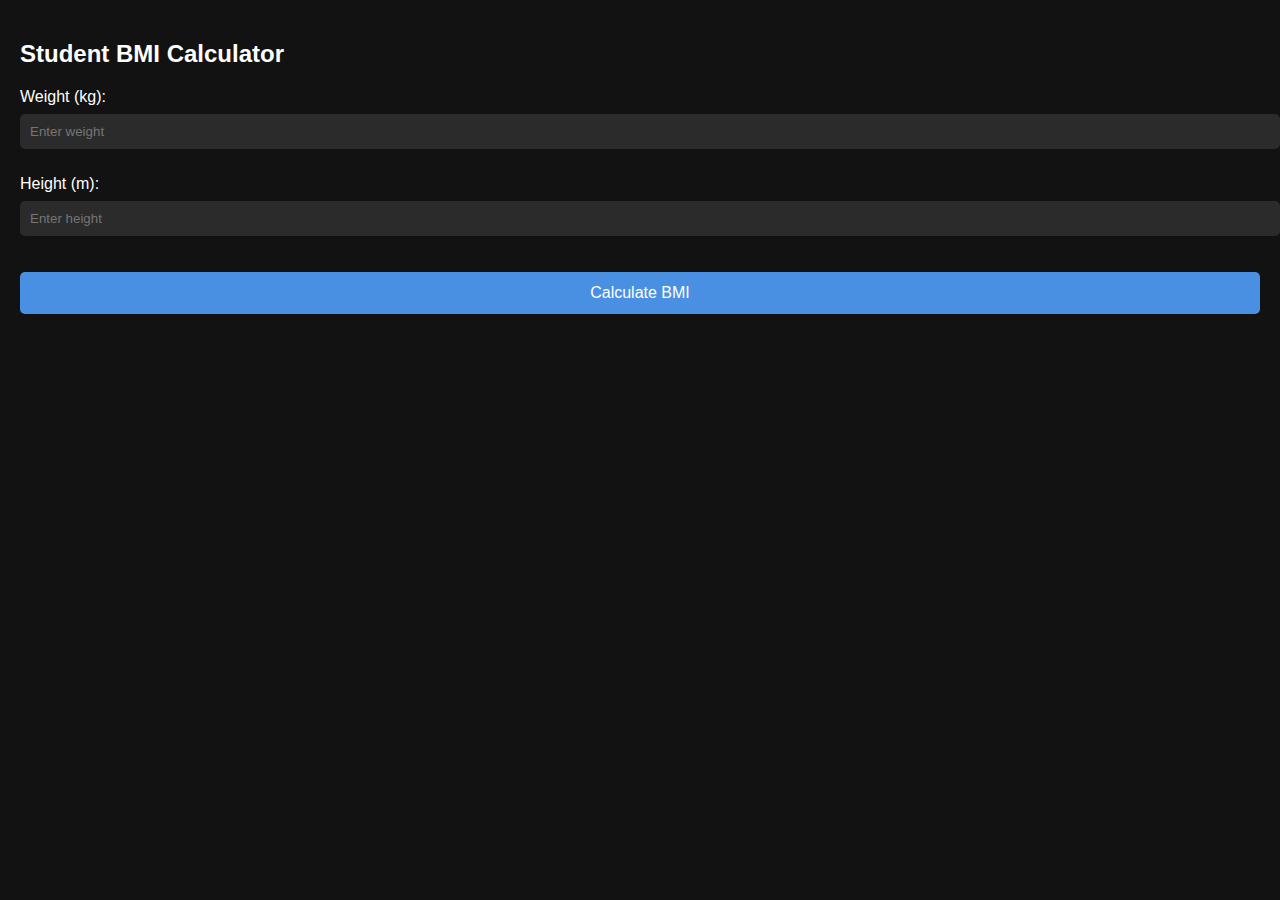
<file: BMIActivity.html>
<!DOCTYPE html>
<html lang="en">
<head>
    <meta charset="UTF-8">
    <meta name="viewport" content="width=device-width, initial-scale=1.0">
    <link rel="stylesheet" href="BMI.css">
    <title>Student BMI Calculator</title>
</head>
<body>

    <h2>Student BMI Calculator</h2>

    <label for="weight">Weight (kg):</label>
    <input type="number" id="weight" placeholder="Enter weight">

    <br><br>

    <label for="height">Height (m):</label>
    <input type="number" step="0.01" id="height" placeholder="Enter height">

    <br><br>

    <button onclick="calculateBMI()">Calculate BMI</button>

    <p id="result"></p>

    <script>
        function BMI(weight, height) {
            return weight / (height * height);
        }

        function calculateBMI() {
            let weight = parseFloat(document.getElementById("weight").value);
            let height = parseFloat(document.getElementById("height").value);

            if (!weight || !height) {
                document.getElementById("result").innerHTML = "Please enter valid values.";
                return;
            }

            let bmi = BMI(weight, height).toFixed(2);
            document.getElementById("result").innerHTML = "Your BMI is: " + bmi;
        }
    </script>

</body>
</html>
</file>
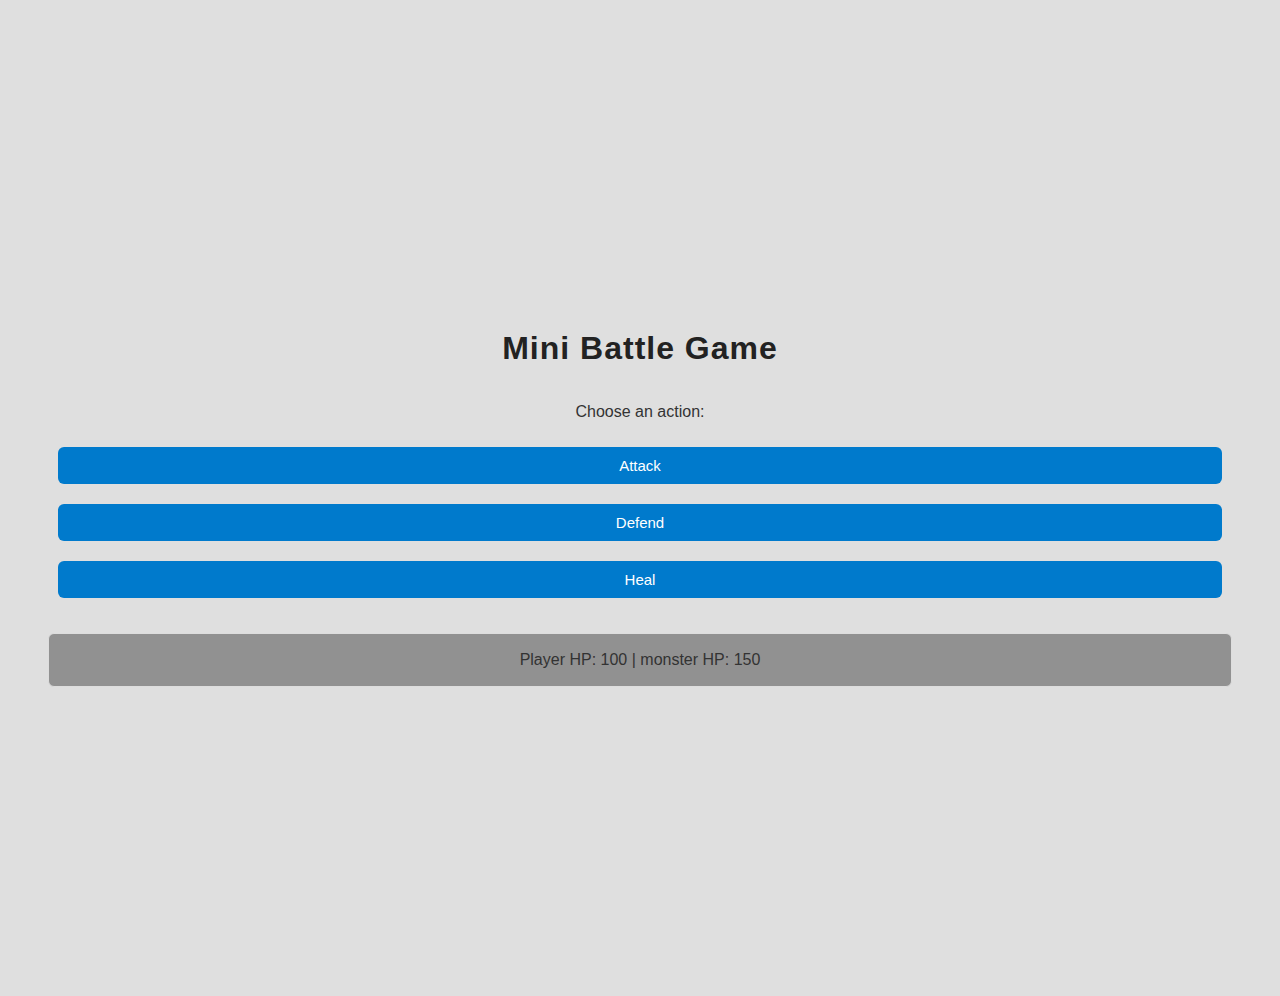
<file: forswitchloop.html>
<!DOCTYPE html>
<html lang="en">
<head>
  <meta charset="UTF-8">
  <meta name="viewport" content="width=device-width, initial-scale=1.0">
  <title>Switch Loop</title>
  <style>
body {
  font-family: Arial, sans-serif;
  background: #dfdfdf;
  color: #333;
  text-align: center;
  padding: 40px;
  min-height: 100vh;
  display: flex;
  flex-direction: column;
  justify-content: center;
}

h1 {
  margin-bottom: 20px;
  font-size: 2em;
  color: #222;
  letter-spacing: 1px;
}

button {
  background: #007acc;
  border: none;
  color: #fff;
  padding: 10px 20px;
  margin: 10px;
  font-size: 15px;
  border-radius: 6px;
  cursor: pointer;
  transition: background 0.2s ease;
}

button:hover {
  background: #005fa3;
}

button:disabled {
  background: #ccc;
  color: #777;
  cursor: not-allowed;
}

#status {
  margin-top: 25px;
  padding: 15px;
  background: #919191;
  border: 1px solid #ddd;
  border-radius: 6px;
  font-size: 16px;
  line-height: 1.4;
}

  </style>
</head>
<body>
  <h1>Mini Battle Game</h1>
  <p>Choose an action:</p>

  <button onclick="playTurn('attack')">Attack</button>
  <button onclick="playTurn('defend')">Defend</button>
  <button onclick="playTurn('heal')">Heal</button>

  <div id="status">Player HP: 100 | monster HP: 150</div>

  <script>
let playerHP = 100;
let monsterHP = 150;

function playTurn(action) {
  switch (action) {
    case "attack":
      monsterHP -= 10;
      playerHP -= 5; // monster counterattacks
      log("You attack the monster! Monster HP -10, Player HP -5");
      break;

    case "defend":
      playerHP -= 1; // reduced damage
      log("You defend! Player HP -1");
      break;

    case "heal":
      playerHP += 5;
      playerHP -= 2; // monster attacks while healing
      log("You heal! Net Player HP +3");
      break;

    default:
      playerHP -= 5;
      log("Unknown action! Player HP -5");
  }

  updateStatus();

  if (monsterHP <= 0) {
    log("Monster defeated!");
    disableButtons();
  }
  if (playerHP <= 0) {
    log("You are defeated...");
    disableButtons();
  }
}

function updateStatus() {
  document.getElementById("status").innerHTML =
    `Player HP: ${playerHP} | Monster HP: ${monsterHP}`;
}

function log(message) {
  const statusDiv = document.getElementById("status");
  statusDiv.innerHTML += "<br>" + message;
}

function disableButtons() {
  document.querySelectorAll("button").forEach(btn => btn.disabled = true);
}

  </script>
</body>
</html>
</file>
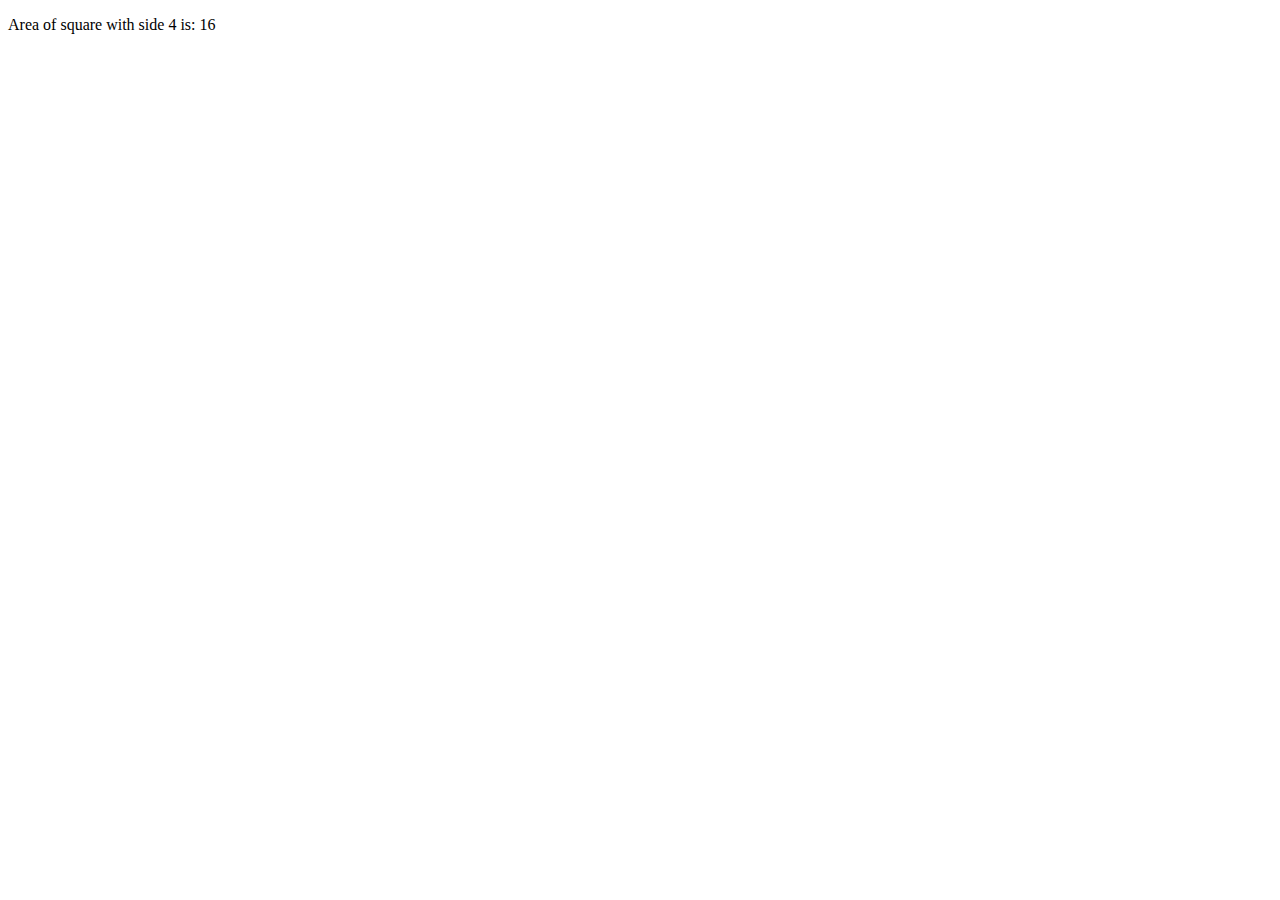
<file: returnvalue.html>
<!DOCTYPE html>
<html lang="en">
<head>
    <meta charset="UTF-8">
    <meta name="viewport" content="width=device-width, initial-scale=1.0">
    <title>Return Value</title>
</head>
<body>
    <p id="demo"></p>
    <script>
        function f(x) {
            return x;
        }
        alert(f(5)); // Alerts 5

        function g(x) {
            return x + 1;
        }
        console.log(g(66)); // Logs 6
        let result = g(10);

        function AreaSquare(side) {
            return side * side;
        }

        let demo = document.getElementById
        ("demo");

        demo.innerHTML = 
        "Area of square with side 4 is: " + 
        AreaSquare(4);
        //  document.write(AreaSquare(4));

        function BMI(weight, height) {
            return weight / (height * height);
        }
        console.log(BMI(89, 5.75)); // Logs BMI value
    </script>
</body>
</html>
</file>
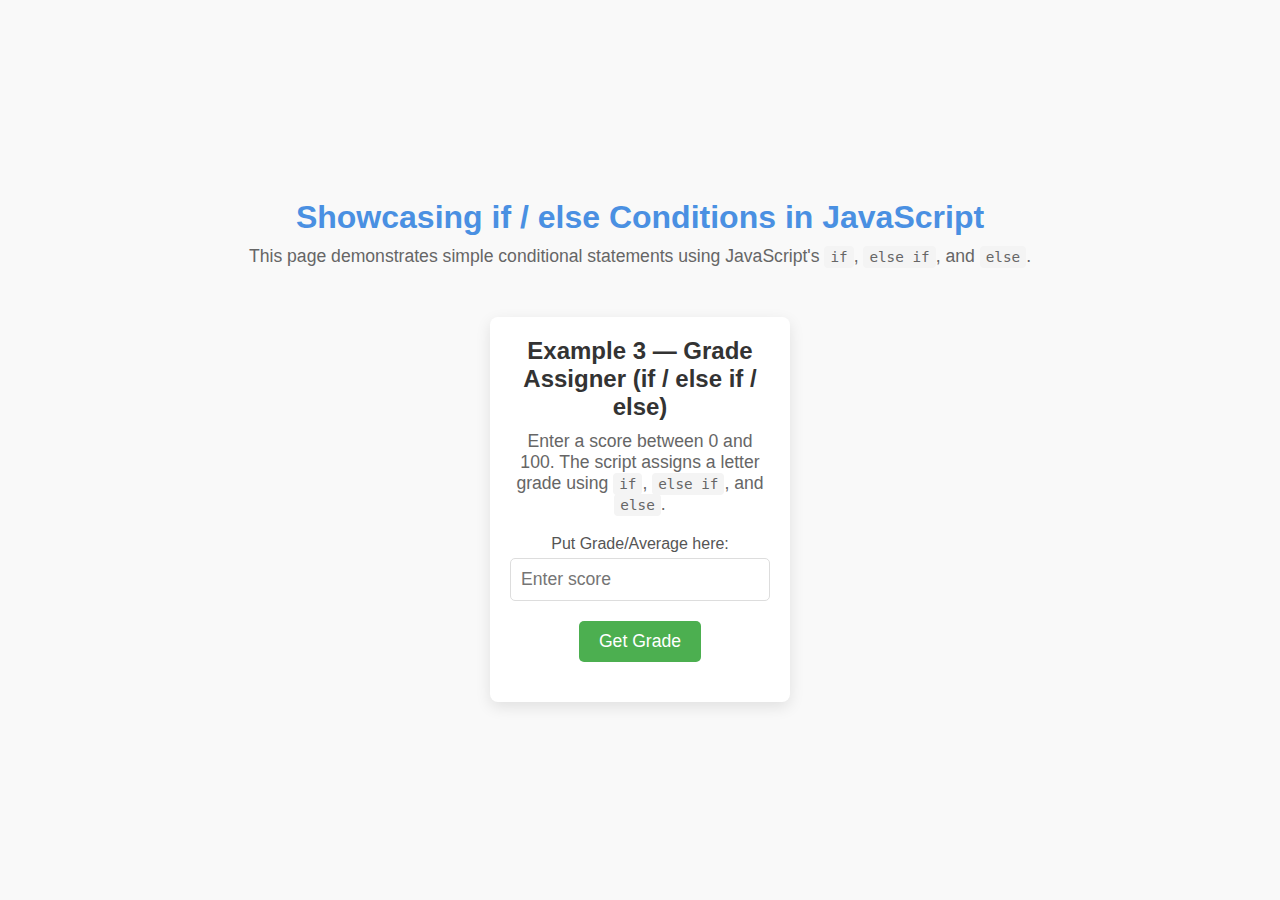
<file: test.html>
<!DOCTYPE html>
<html lang="en">
<head>
    <meta charset="UTF-8">
    <meta name="viewport" content="width=device-width, initial-scale=1.0">
    <link rel="stylesheet" href="text.css">
    <title>Conditional Statements Example</title>
</head>
<body>
    <h1>Showcasing if / else Conditions in JavaScript</h1>
    <p>This page demonstrates simple conditional statements using JavaScript's <code>if</code>, <code>else if</code>, and <code>else</code>.</p>

     <section class="example">
        <h2>Example 3 — Grade Assigner (if / else if / else)</h2>
        <p>Enter a score between 0 and 100. The script assigns a letter grade using <code>if</code>, <code>else if</code>, and <code>else</code>.</p>
        <label for="scoreInput">Put Grade/Average here:</label>
        <input id="scoreInput" type="number" min="0" max="100" placeholder="Enter score" />
        <button id="gradeBtn">Get Grade</button>
        <p class="result" id="gradeResult" aria-live="polite"></p>
    </section>
    <script src="test.js"></script>
</body>
</html>
</file>
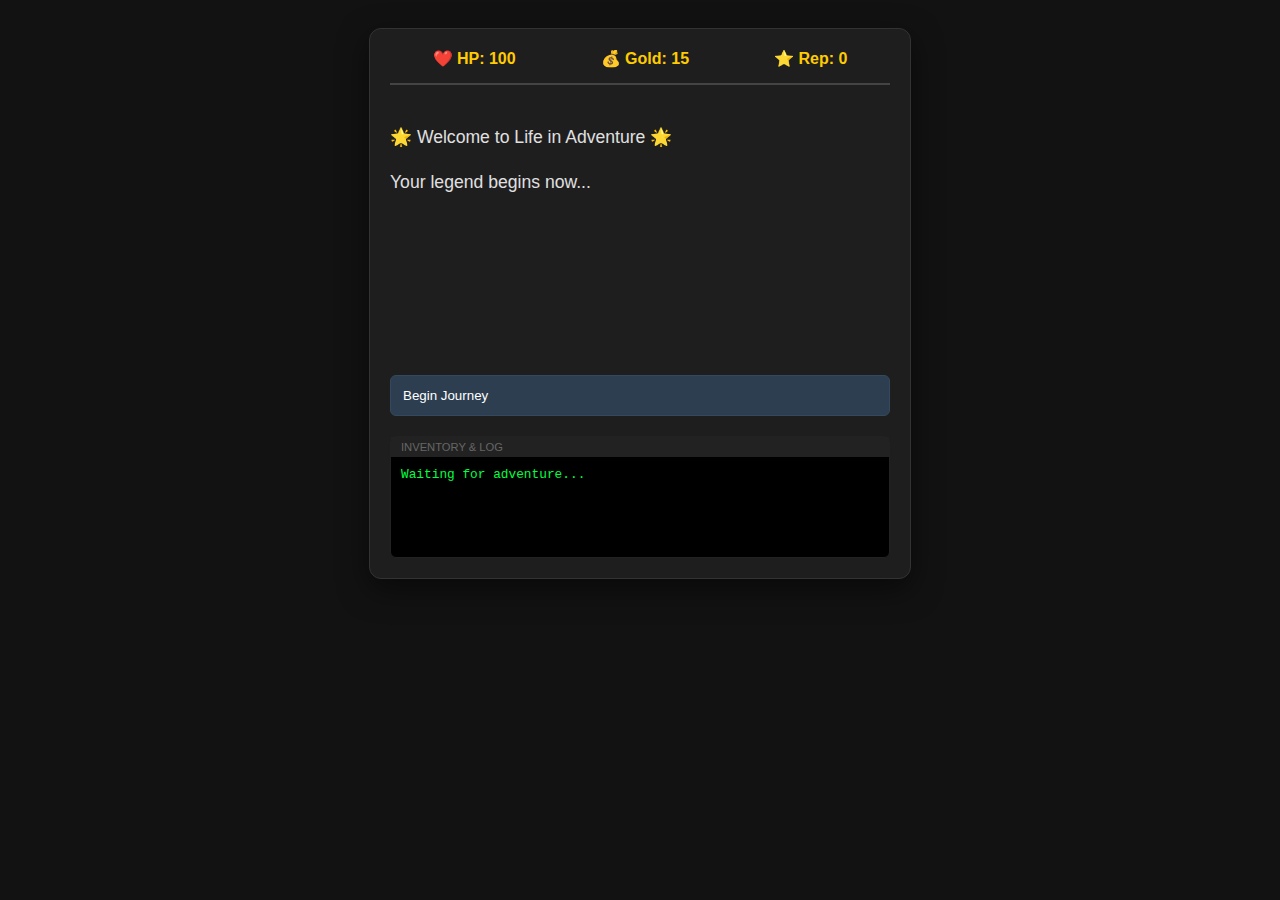
<file: textbase/object.html>
<!DOCTYPE html>
<html lang="en">
<head>
    <meta charset="UTF-8">
    <meta name="viewport" content="width=device-width, initial-scale=1.0">
    <title>Life in Adventure - Web</title>
    <link rel="stylesheet" href="style.css">
</head>
<body>

    <div class="game-container">
        <div id="status-bar">
            <span>❤️ HP: <span id="hp">100</span></span>
            <span>💰 Gold: <span id="gold">15</span></span>
            <span>⭐ Rep: <span id="rep">0</span></span>
        </div>

        <div id="game-text">
            <p>🌟 Welcome to Life in Adventure 🌟</p>
            <p>Your legend begins now...</p>
        </div>

        <div id="choices" class="button-grid">
            <button onclick="startGame()">Begin Journey</button>
        </div>

        <div id="log-window">
            <div class="log-header">INVENTORY & LOG</div>
            <div id="system-log">
                <div class="log-entry">Waiting for adventure...</div>
            </div>
        </div>
    </div>

    <script src="object.js"></script>
</body>
</html>
</file>
<file: BMI.css>
body {
    background-color: #121212;
    color: #ffffff;
    font-family: Arial, Helvetica, sans-serif;
    margin: 0;
    padding: 20px;
}

/* Center content */
.container {
    max-width: 400px;
    margin: auto;
    padding: 20px;
    background: #1e1e1e;
    border-radius: 10px;
    box-shadow: 0 0 10px rgba(255, 255, 255, 0.1);
}

/* Inputs */
input {
    width: 100%;
    padding: 10px;
    margin: 8px 0;
    border: none;
    border-radius: 5px;
    background: #2b2b2b;
    color: white;
}

input:focus {
    outline: 2px solid #4a90e2;
}

/* Button */
button {
    width: 100%;
    padding: 12px;
    margin-top: 10px;
    border: none;
    border-radius: 5px;
    background-color: #4a90e2;
    color: white;
    font-size: 16px;
    cursor: pointer;
}

button:hover {
    background-color: #357ac8;
}
</file>
<file: textbase/style.css>
body {
    background-color: #121212;
    color: #e0e0e0;
    font-family: 'Segoe UI', sans-serif;
    display: flex;
    justify-content: center;
    padding: 20px;
}

.game-container {
    width: 100%;
    max-width: 500px;
    background: #1e1e1e;
    padding: 20px;
    border-radius: 12px;
    border: 1px solid #333;
    box-shadow: 0 10px 30px rgba(0,0,0,0.5);
}

#status-bar {
    display: flex;
    justify-content: space-around;
    padding-bottom: 15px;
    border-bottom: 2px solid #444;
    color: #ffcc00;
    font-weight: bold;
}

#game-text {
    height: 250px;
    overflow-y: auto;
    margin: 20px 0;
    font-size: 1.1rem;
    line-height: 1.6;
    padding-right: 10px;
}

.button-grid {
    display: flex;
    flex-direction: column;
    gap: 10px;
}

button {
    background: #2c3e50;
    color: white;
    border: 1px solid #34495e;
    padding: 12px;
    border-radius: 6px;
    cursor: pointer;
    text-align: left;
    transition: 0.2s;
}

button:hover {
    background: #34495e;
    border-color: #4a90e2;
}

#log-window {
    margin-top: 20px;
    background: #000;
    border-radius: 6px;
    border: 1px solid #222;
}

.log-header {
    background: #222;
    font-size: 0.7rem;
    padding: 4px 10px;
    color: #666;
}

#system-log {
    height: 80px;
    padding: 10px;
    font-size: 0.8rem;
    color: #00ff41; /* Matrix green */
    overflow-y: auto;
    font-family: 'Courier New', monospace;
}
</file>
<file: text.css>
/* Global Reset */
* {
    margin: 0;
    padding: 0;
    box-sizing: border-box;
}

body {
    font-family: 'Arial', sans-serif;
    background-color: #f9f9f9;
    color: #333;
    display: flex;
    justify-content: center;
    align-items: center;
    height: 100vh;
    margin: 0;
    flex-direction: column;
}

h1 {
    text-align: center;
    margin-bottom: 10px;
    font-size: 2em;
    color: #4A90E2;
}

p {
    text-align: center;
    margin-bottom: 20px;
    font-size: 1.1em;
    color: #666;
}

code {
    background-color: #f4f4f4;
    padding: 3px 6px;
    border-radius: 4px;
}

/* Container for the grade assignment section */
section.example {
    background-color: white;
    padding: 20px;
    border-radius: 8px;
    box-shadow: 0 5px 15px rgba(0, 0, 0, 0.1);
    width: 300px;
    text-align: center;
    margin-top: 30px; /* Added margin-top to separate from the header */
}

h2 {
    font-size: 1.5em;
    color: #333;
    margin-bottom: 10px;
}

label {
    display: block;
    font-size: 1em;
    margin-bottom: 5px;
    color: #555;
}

input[type="number"] {
    width: 100%;
    padding: 10px;
    margin-bottom: 20px;
    border: 1px solid #ddd;
    border-radius: 5px;
    font-size: 1.1em;
}

button {
    padding: 10px 20px;
    background-color: #4CAF50;
    color: white;
    border: none;
    border-radius: 5px;
    font-size: 1.1em;
    cursor: pointer;
    transition: background-color 0.3s;
}

button:hover {
    background-color: #45a049;
}

.result {
    font-size: 1.2em;
    margin-top: 10px;
    font-weight: bold;
    color: #333;
}
</file>
